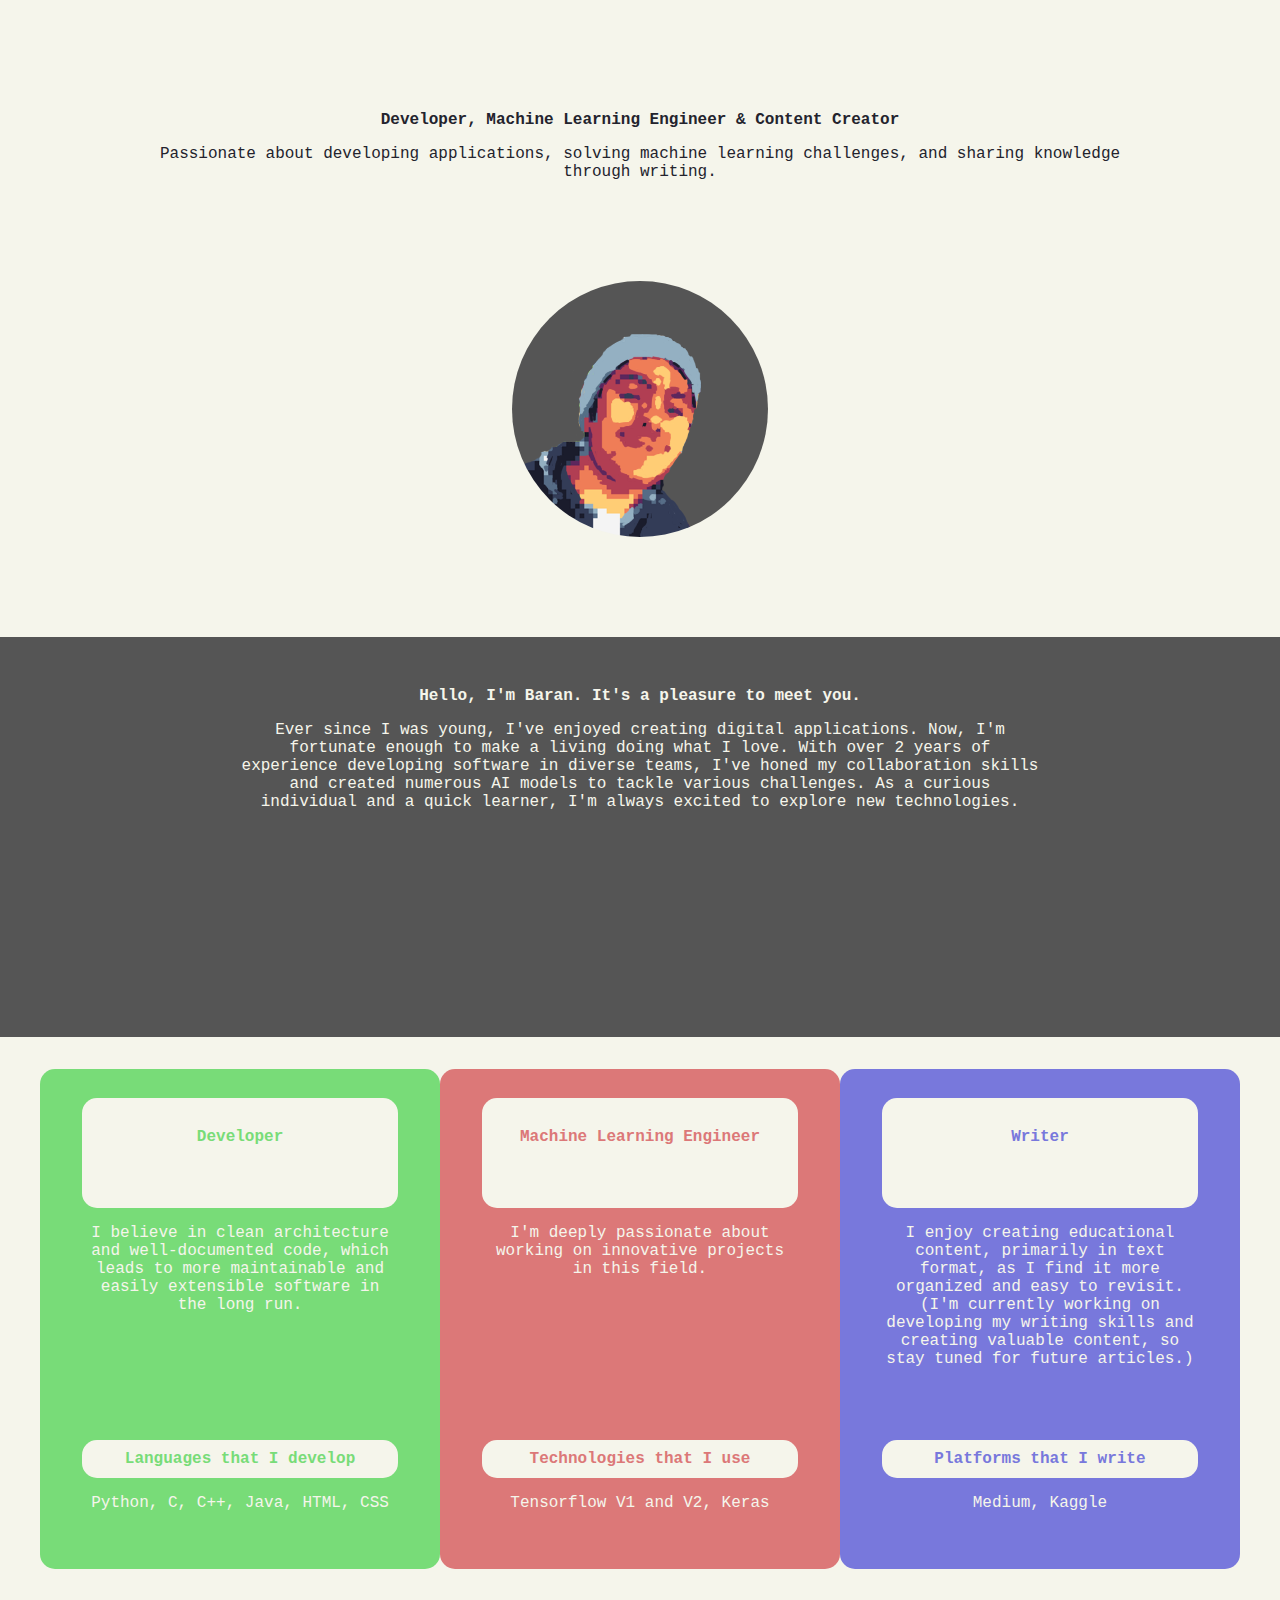
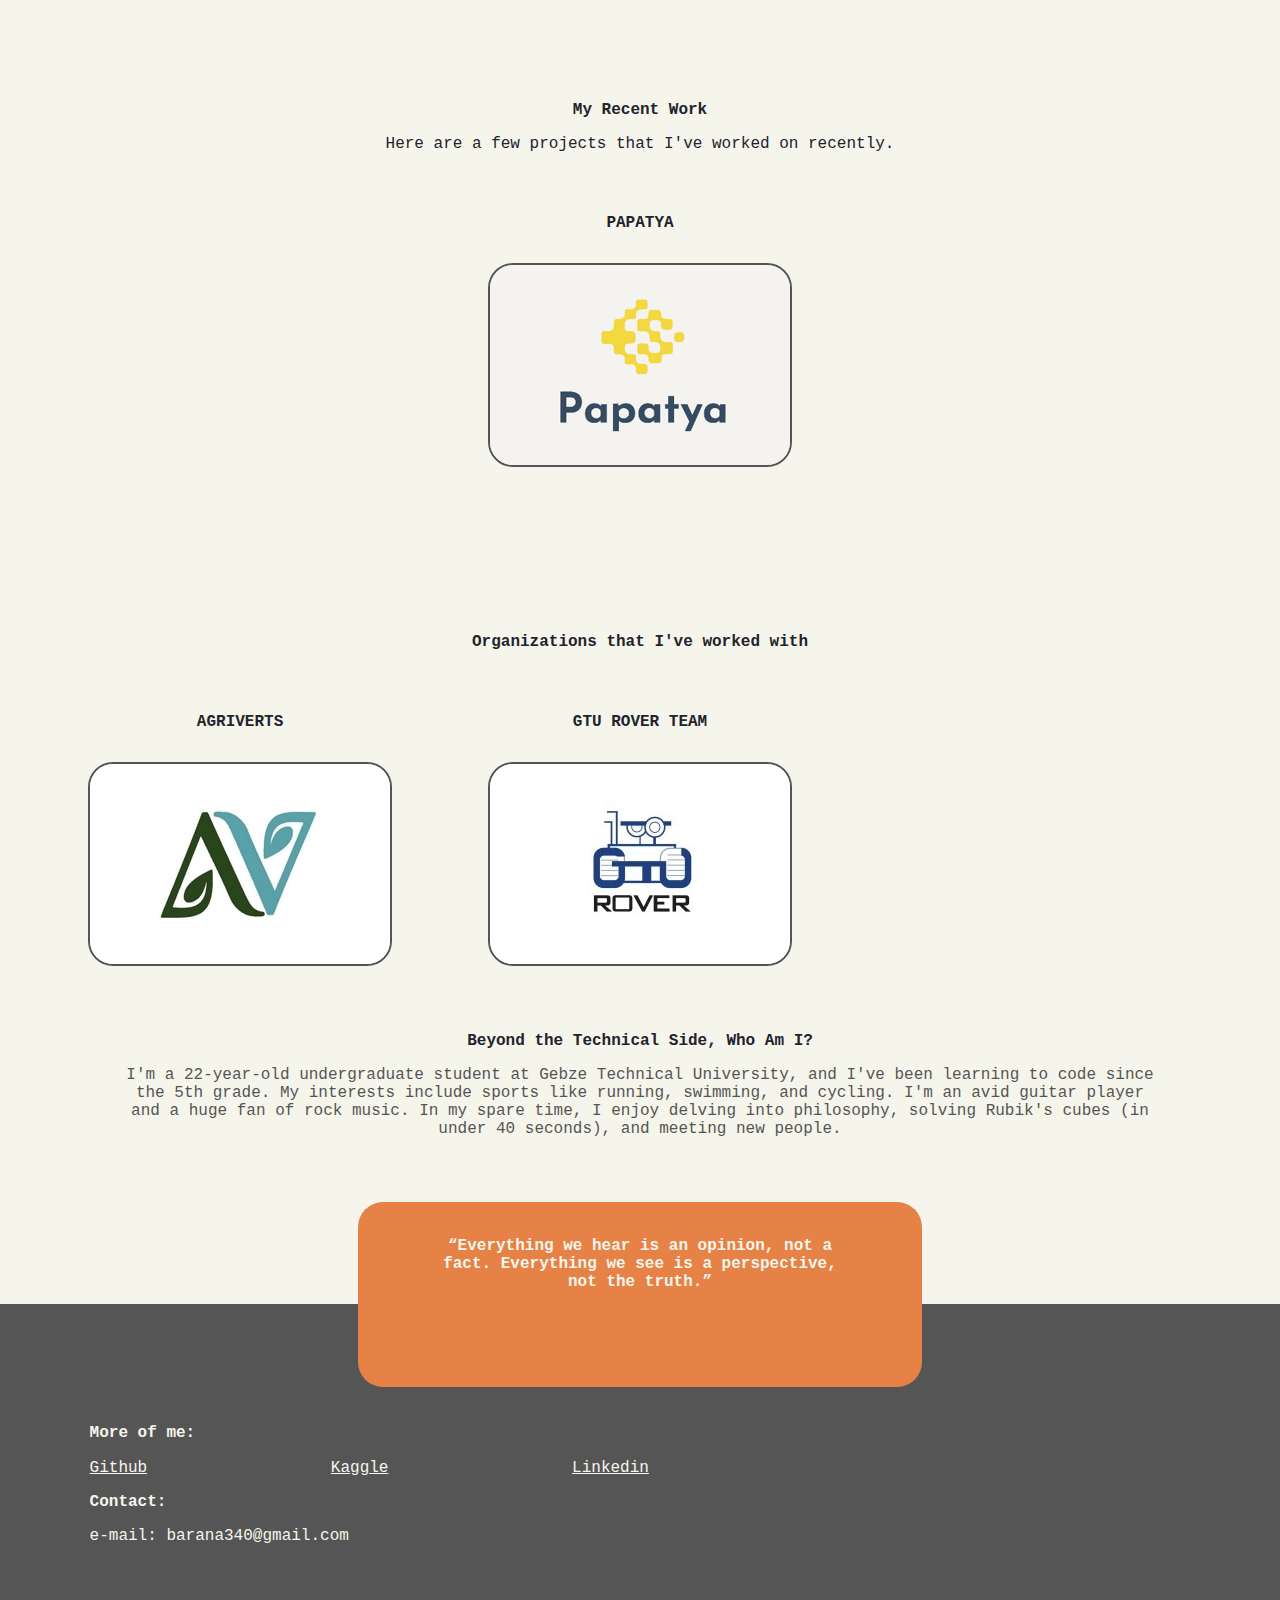
<file: index.html>
<!DOCTYPE html>
<html lang="en" style="margin: 0">
<head>
  <meta charset="UTF-8">
  <meta name="viewport" content="width=device-width, initial-scale=1.0">
  <link rel="stylesheet" href="styles.css">
  <link rel="icon" href="icon.png">
  <title>Baran Sahin</title>
  <style>
    body, html {
      margin: 0;
      font-family: Arial, sans-serif;
    }

    .mafont {
      font-size: 1em;
    }

    .container {
      max-width: 1200px;
      margin: 0 auto;
    }

    .row {
      display: flex;
      flex-wrap: wrap;
      justify-content: center;
      margin: 2rem 0;
    }

    .column {
      flex: 1;
      padding: 1rem;
      max-width: 33.33%;
      box-sizing: border-box;
    }

    img {
      max-width: 100%;
      height: auto;
    }

    .quote-box {
      position: relative;
      margin-top: -6rem;
    }

    .quote-box:before {
      content: '';
      display: block;
      position: absolute;
      top: 50%;
      left: 50%;
      width: 100%;
      height: 100%;
      background: rgb(230, 130, 70);
      border-radius: 25px;
      z-index: -1;
      transform: translate(-50%, -50%);
    }
  </style>
</head>
<body>
  <header class="container">
    <h1 style="text-align:center;padding-top: 100px;" class="mafont">Developer, Machine Learning Engineer & Content Creator</h1>
    <p style="text-align:center;margin-bottom: 50px" class="mafont">Passionate about developing applications, solving machine learning challenges, and sharing knowledge through writing.</p>
    <img src="profilep.png" alt="me" style="border-radius:128px;margin-left:auto;margin-right:auto;margin-top: 100px;margin-bottom: 100px;display:block">
  </header>
  <section style="background-color: rgb(85,85,85);margin-left:0;margin-right:0;height: 400px">
    <div class="container">
      <h2 style="text-align:center;padding-top: 50px;color: rgb(245,245,235)" class="mafont">Hello, I'm Baran. It's a pleasure to meet you.</h2>
	  <p style="text-align:center;margin-left: auto;margin-right: auto;color: rgb(245,245,235);max-width: 800px" class="mafont">Ever since I was young, I've enjoyed creating digital applications. Now, I'm fortunate enough to make a living doing what I love. With over 2 years of experience developing software in diverse teams, I've honed my collaboration skills and created numerous AI models to tackle various challenges. As a curious individual and a quick learner, I'm always excited to explore new technologies.</p>
    </div>
  </section>
  <section class="container">
    <div class="row" style="margin-top: 2rem">
      <div class="column" style="background-color: rgb(120,220,120);border-radius: 15px;height: 500px">
        <h2 style="text-align:center;background-color: rgb(245,245,235);border-radius:        15px;color: rgb(120,220,120);padding:30px;height:50px" class="mafont">Developer</h2>
        <p style="text-align:center;color: rgb(245,245,235);height: 200px" class="mafont">
          I believe in clean architecture and well-documented code, which leads to more maintainable and easily extensible software in the long run.
        </p>
        <h3 style="text-align:center;background-color: rgb(245,245,235);border-radius:15px;color: rgb(120,220,120);padding:10px" class="mafont">Languages that I develop</h3>
        <p style="text-align:center;color: rgb(245,245,235)" class="mafont">Python, C, C++, Java, HTML, CSS</p>
      </div>
      <div class="column" style="background-color: rgb(220,120,120);height: 500px;border-radius: 15px">
        <h2 style="text-align:center;background-color: rgb(245,245,235);border-radius:15px;color: rgb(220,120,120);padding:30px;height:50px" class="mafont">Machine Learning Engineer</h2>
        <p style="text-align:center;color: rgb(245,245,235);height: 200px" class="mafont">
          I'm deeply passionate about working on innovative projects in this field.
        </p>
        <h3 style="text-align:center;background-color: rgb(245,245,235);border-radius:15px;color: rgb(220,120,120);padding:10px" class="mafont">Technologies that I use</h3>
        <p style="text-align:center;color: rgb(245,245,235)" class="mafont">Tensorflow V1 and V2, Keras</p>
      </div>
      <div class="column" style="background-color: rgb(120,120,220);height: 500px;border-radius: 15px">
        <h2 style="text-align:center;background-color: rgb(245,245,235);border-radius:15px;color: rgb(120,120,220);padding:30px;height:50px" class="mafont">Writer</h2>
        <p style="text-align:center;color: rgb(245,245,235);height: 200px" class="mafont">
          I enjoy creating educational content, primarily in text format, as I find it more organized and easy to revisit. (I'm currently working on developing my writing skills and creating valuable content, so stay tuned for future articles.)
        </p>
        <h3 style="text-align:center;background-color: rgb(245,245,235);border-radius:15px;color: rgb(120,120,220);padding:10px" class="mafont">Platforms that I write</h3>
        <p style="text-align:center;color: rgb(245,245,235)" class="mafont">Medium, Kaggle</p>
      </div>
    </div>
  </section>
  <section class="container">
    <h1 style="text-align:center;padding-top: 100px" class="mafont">My Recent Work</h1>
    <p style="text-align:center" class="mafont">Here are a few projects that I've worked on recently.</p>
    <div class="row">
      <div class="column">
        <h2 style="text-align:center" class="mafont">PAPATYA</h2>
        <a href="https://github.com/bbaransahin/Papatya" target="_blank">
          <img alt="PAPATYA" src="papatyalogo.png" style="width: 300px;height: 200px;margin-left: auto;margin-right:auto;display: block;border-radius: 25px;border: 2px solid rgb(85,85,85)"></img>
        </a>
      </div>
    </div>
  </section>
  <section class="container">
    <h1 style="text-align:center;padding-top: 100px" class="mafont">Organizations that I've worked with</h1>
    <div class="row">
      <div class="column">
        <h2 style="text-align:center" class="mafont">AGRIVERTS</h2>
        <a href="https://agriverts.com/home-1" target="_blank">
          <img alt="AGRIVERTS" src="agrivertspp.jpg" style="width: 300px;height: 200px;margin-left: auto;margin-right: auto;display: block;border-radius: 25px;border: 2px solid rgb(85,85,85)"></img>
        </a>
      </div>
      <div class="column">
        <h2 style="text-align:center" class="mafont">GTU ROVER TEAM</h2>
        <a href="https://rover.gtu.edu.tr/" target="_blank">
          <img alt="GTU ROVER TEAM" src="gturoverpp.jpeg" style="width: 300px;height: 200px;margin-left: auto;margin-right: auto;display: block;border-radius: 25px;border: 2px solid rgb(85,85,85)"></img>
        </a>
      </div>
      <div class="column">
      </div>
    </div>
  </section>
  <section class="container">
    <h1 style="text-align:center" class="mafont">Beyond the Technical Side, Who Am I?
</h1>
    <p style="text-align:center;padding-bottom: 150px;color: rgb(85,85,85)" class="mafont">I'm a 22-year-old undergraduate student at Gebze Technical University, and I've been learning to code since the 5th grade. My interests include sports like running, swimming, and cycling. I'm an avid guitar player and a huge fan of rock music. In my spare time, I enjoy delving into philosophy, solving Rubik's cubes (in under 40 seconds), and meeting new people.</p>
  </section>
  <footer style="background-color: rgb(85,85,85);margin: 0%;height: 300px">
    <h3 class="mafont" style="padding-top: 120px;color: rgb(245,245,235)">More of me:</h3>
    <a target="_blank" href="https://github.com/bbaransahin" class="mafont" style="color: rgb(245,245,235)">Github</a>
	<a target="_blank" href="https://www.kaggle.com/baransahin" class="mafont" style="color: rgb(245,245,235)">Kaggle</a>
    <a target="_blank" href="https://www.linkedin.com/in/baran-%C5%9Fahin-913518137/" class="mafont" style="color: rgb(245,245,235)">Linkedin</a>
    <h3 class="mafont" style="color: rgb(245,245,235)">Contact:</h3>
    <p class="mafont" style="color: rgb(245,245,235)">e-mail: barana340@gmail.com</p>
  </footer>
  <div style="background-color: rgb(230,130,70);margin-left: 28%;margin-right: 28%;margin-top: -415px;border-radius: 25px;height: 185px">
    <h2 class="mafont" style="text-align: center;color: rgb(245,245,235);padding: 35px">“Everything we hear is an opinion, not a fact. Everything we see is a perspective, not the truth.”</h2>
  </div>
</body>
</html>
</file>
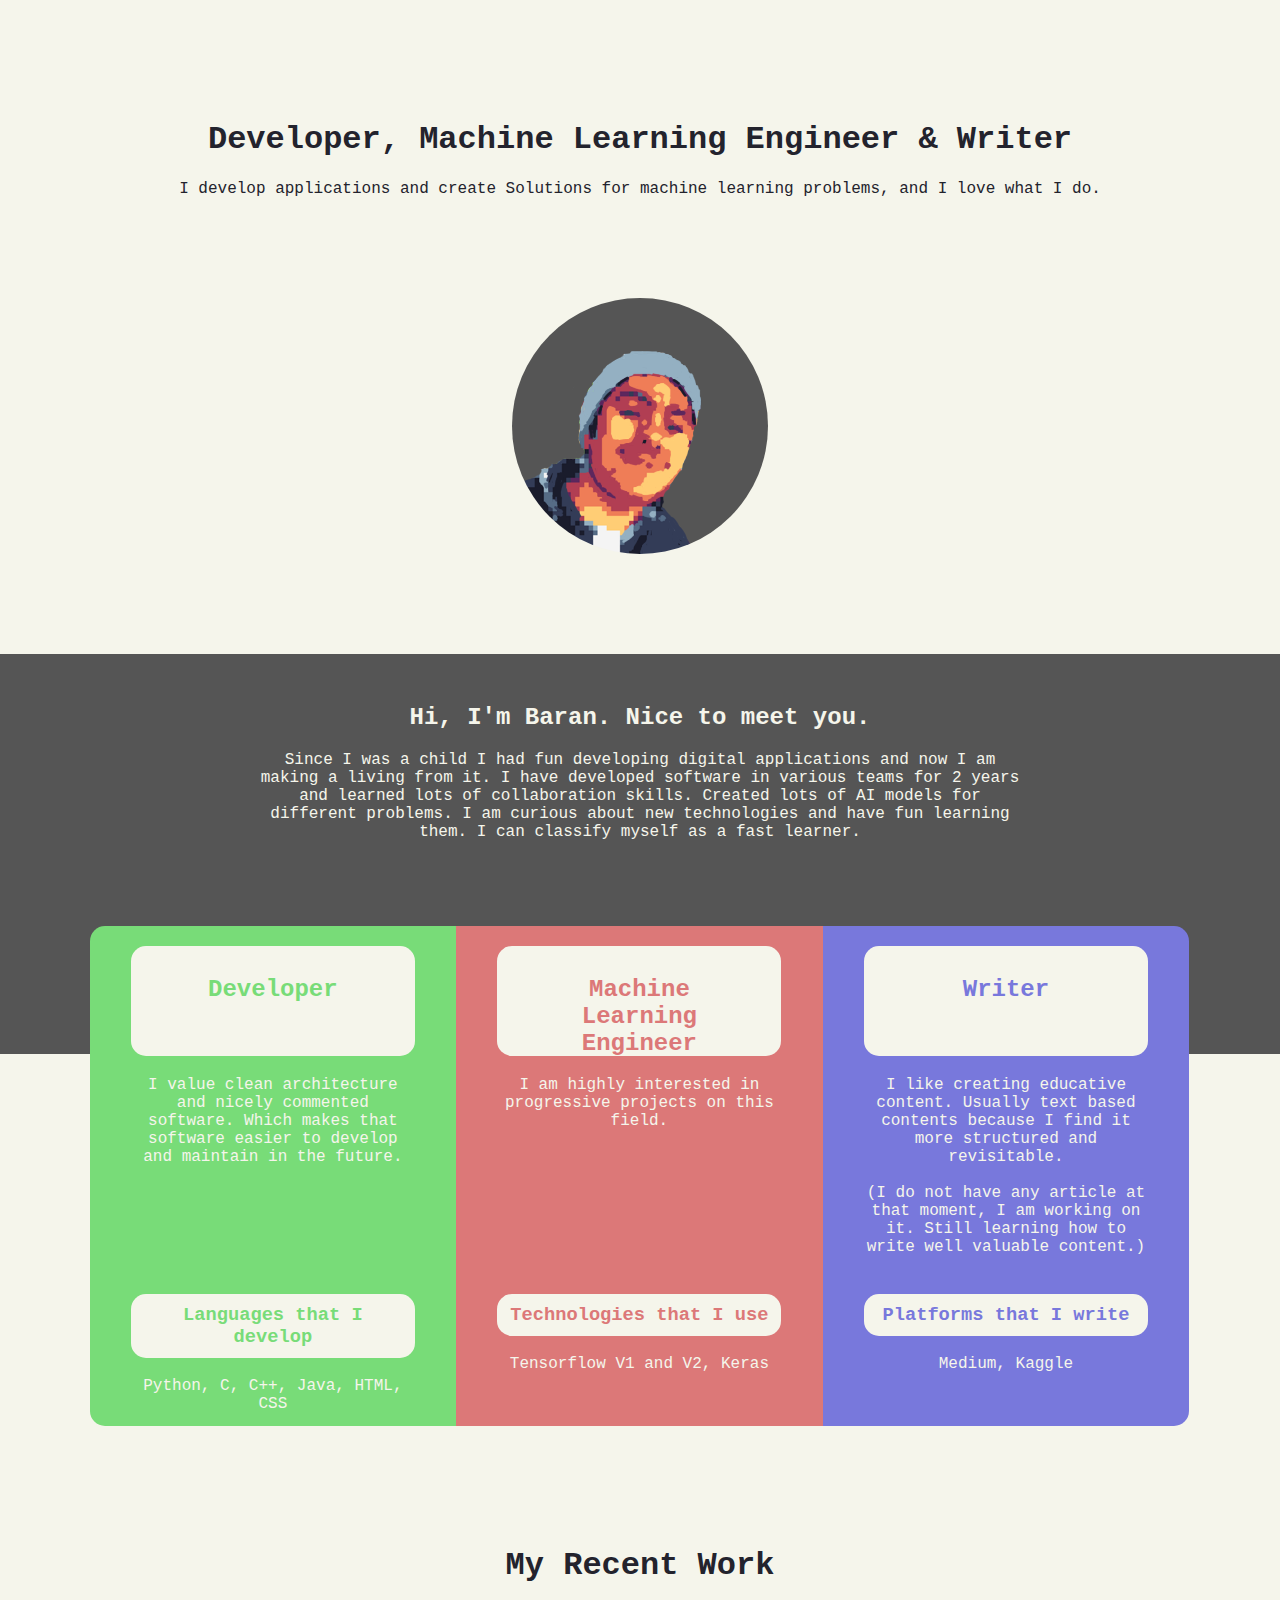
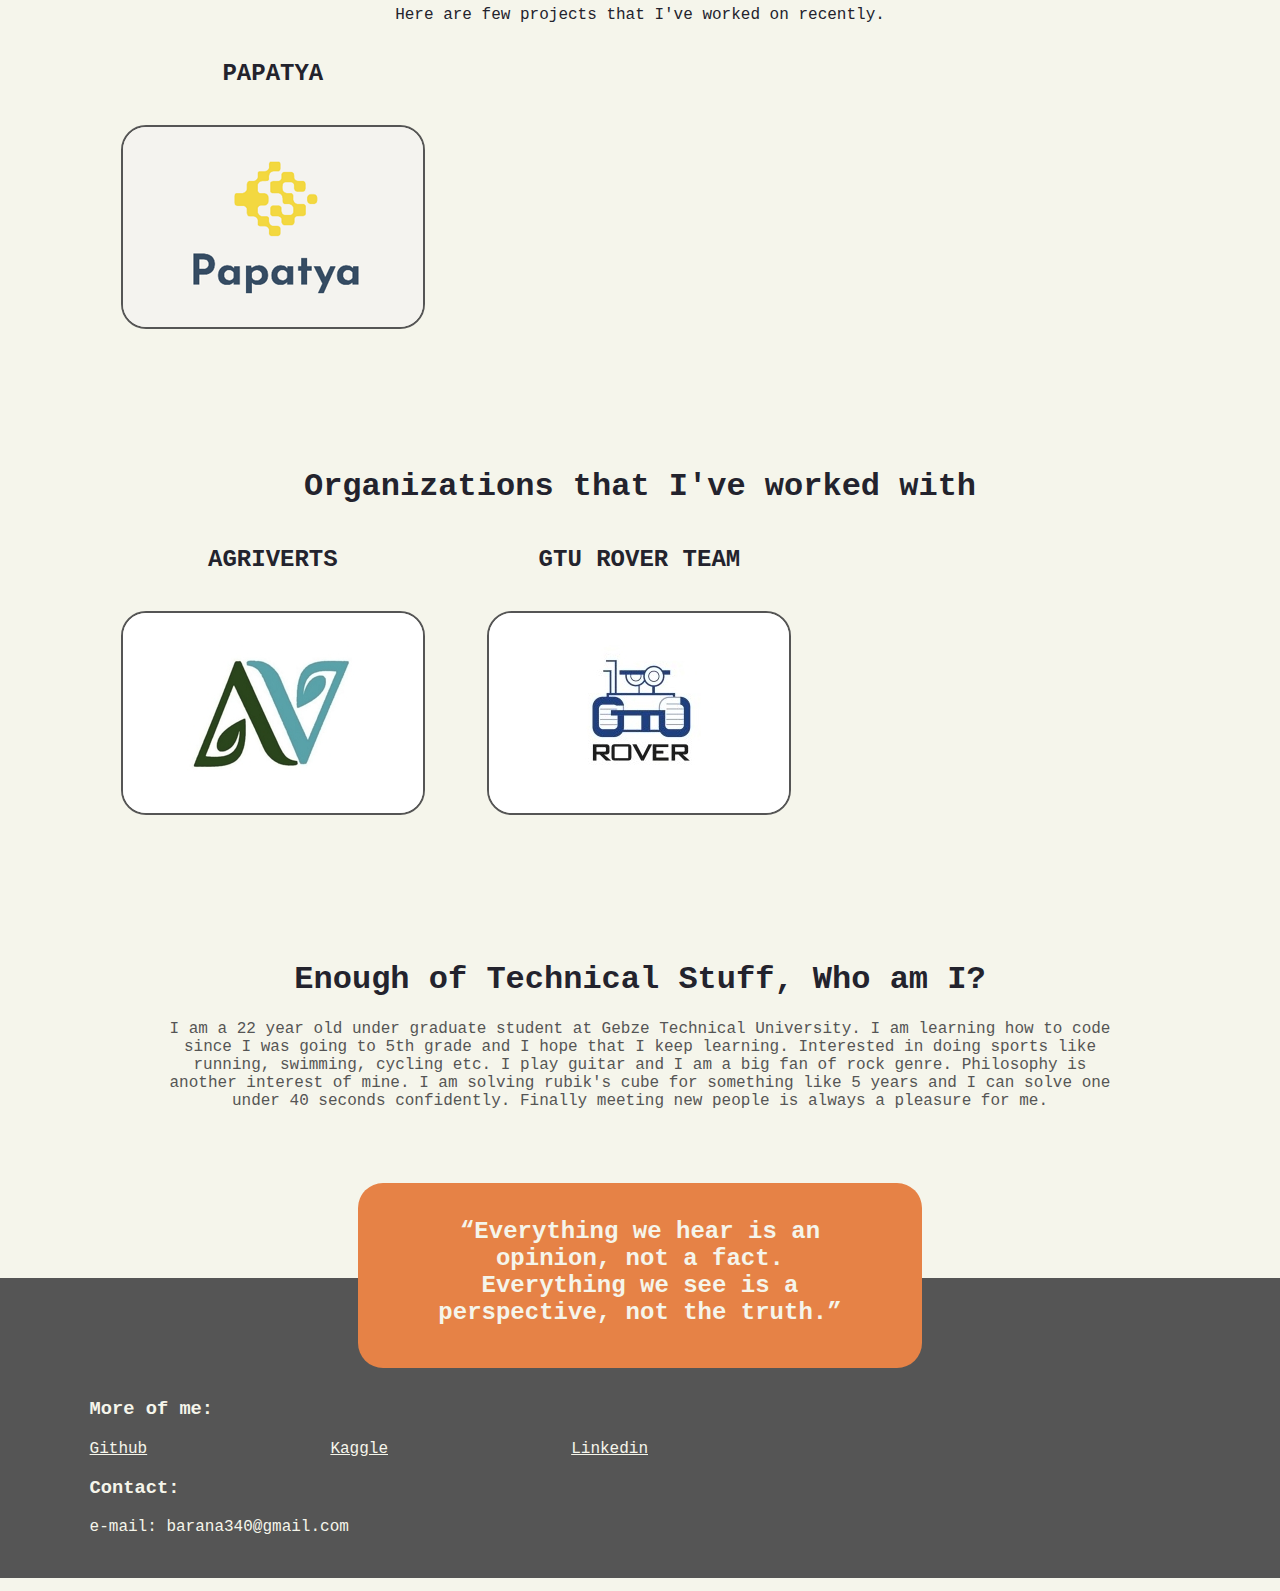
<file: backup_index.html>
<!DOCTYPE html>
<html lang="en" style="margin: 0%">
<head>
  <link rel="stylesheet" href="styles.css">
  <link rel="icon" href="icon.png">
  <title>Baran Sahin</title>
</head>
<body style="margin: 0%">
  <h1 style="text-align:center;padding-top: 100px;", class="mafont">Developer, Machine Learning Engineer & Writer</h1>
  <p style="text-align:center;margin-bottom: 50px", class="mafont">I develop applications and create Solutions for machine learning problems, and I love what I do.</p>
  <img src="profilep.png" alt="me" style="border-radius:128px;margin-left:auto;margin-right:auto;margin-top: 100px;margin-bottom: 100px;display:block"></img>
  <div style="background-color: rgb(85,85,85);margin-left:0%;margin-right:0%;height: 400px">
    <h2 style="text-align:center;padding-top: 50px;color: rgb(245,245,235)", class="mafont">Hi, I'm Baran. Nice to meet you.</h2>
    <p style="text-align:center;margin-left: 20%;margin-right: 20%;color: rgb(245,245,235)", class="mafont">Since I was a child I had fun developing digital applications and now I am making a living from it. I have developed software in various teams for 2 years and learned lots of collaboration skills. Created lots of AI models for different problems. I am curious about new technologies and have fun learning them. I can classify myself as a fast learner.</p>
  </div>
  <div class="row" style="margin-top: -10%">
    <div class="column" style="background-color: rgb(120,220,120);border-top-left-radius: 15px; border-bottom-left-radius: 15px;height: 500px">
      <h2 style="text-align:center;background-color: rgb(245,245,235);border-radius:15px;color: rgb(120,220,120);padding:30px;height:50px", class="mafont">Developer</h2>
      <p style="text-align:center;color: rgb(245,245,235);height: 200px", class="mafont">
        I value clean architecture and nicely commented software. Which makes that software easier to develop and maintain in the future.
      </p>
      <h3 style="text-align:center;background-color: rgb(245,245,235);border-radius:15px;color: rgb(120,220,120);padding:10px", class="mafont">Languages that I develop</h3>
      <p style="text-align:center;color: rgb(245,245,235)", class="mafont">Python, C, C++, Java, HTML, CSS</p>
    </div>
    <div class="column" style="background-color: rgb(220,120,120);height: 500px">
      <h2 style="text-align:center;background-color: rgb(245,245,235);border-radius:15px;color: rgb(220,120,120);padding:30px;height:50px", class="mafont">Machine Learning Engineer</h2>
      <p style="text-align:center;color: rgb(245,245,235);height: 200px", class="mafont">
        I am highly interested in progressive projects on this field.
      </p>
      <h3 style="text-align:center;background-color: rgb(245,245,235);border-radius:15px;color: rgb(220,120,120);padding:10px", class="mafont">Technologies that I use</h3>
      <p style="text-align:center;color: rgb(245,245,235)", class="mafont">Tensorflow V1 and V2, Keras</p>
    </div>
    <div class="column" style="background-color: rgb(120,120,220);border-top-right-radius: 15px;border-bottom-right-radius: 15px;height: 500px">
      <h2 style="text-align:center;background-color: rgb(245,245,235);border-radius:15px;color: rgb(120,120,220);padding:30px;height:50px", class="mafont">Writer</h2>
      <p style="text-align:center;color: rgb(245,245,235);height: 200px", class="mafont">
        I like creating educative content. Usually text based contents because I find it more structured and revisitable. <br><br>(I do not have any article at that moment, I am working on it. Still learning how to write well valuable content.)
      </p>
      <h3 style="text-align:center;background-color: rgb(245,245,235);border-radius:15px;color: rgb(120,120,220);padding:10px", class="mafont">Platforms that I write</h3>
      <p style="text-align:center;color: rgb(245,245,235)", class="mafont">Medium, Kaggle</p>
    </div>
  </div>
  <h1 style="text-align:center;padding-top: 100px", class="mafont">My Recent Work</h1>
  <p style="text-align:center", class="mafont">Here are few projects that I've worked on recently.</p>
  <div class="row">
    <div class="column">
      <h2 style="text-align:center" class="mafont">PAPATYA</h2>
      <a href="https://github.com/bbaransahin/Papatya" target="_blank">
        <img alt="PAPATYA" src="papatyalogo.png" style="width: 300px;height: 200px;margin-left: auto;margin-right:auto;display: block;border-radius: 25px;border: 2px solid rgb(85,85,85)"></img>
      </a>
    </div>
  </div>
  <h1 style="text-align:center;padding-top: 100px", class="mafont">Organizations that I've worked with</h1>
  <div class="row" style="margin-bottom: 10%">
    <div class="column">
      <h2 style="text-align:center", class="mafont">AGRIVERTS</h2>
      <a href="https://agriverts.com/home-1" target="_blank">
        <img alt="AGRIVERTS" src="agrivertspp.jpg" style="width: 300px;height: 200px;margin-left: auto;margin-right: auto;display: block;border-radius: 25px;border: 2px solid rgb(85,85,85)"></img>
      </a>
    </div>
    <div class="column">
      <h2 style="text-align:center", class="mafont">GTU ROVER TEAM</h2>
      <a href="https://rover.gtu.edu.tr/" target="_blank">
        <img alt="GTU ROVER TEAM" src="gturoverpp.jpeg" style="width: 300px;height: 200px;margin-left: auto;margin-right: auto;display: block;border-radius: 25px;border: 2px solid rgb(85,85,85)"></img>
      </a>
    </div>
    <div class="column">
    </div>
  </div>
  <div>
    <h1 style="text-align:center" class="mafont">Enough of Technical Stuff, Who am I?</h1>
    <p style="text-align:center;padding-bottom: 150px;color: rgb(85,85,85)" class="mafont">I am a 22 year old under graduate student at Gebze Technical University. I am learning how to code since I was going to 5th grade and I hope that I keep learning. Interested in doing sports like running, swimming, cycling etc. I play guitar and I am a big fan of rock genre. Philosophy is another interest of mine. I am solving  rubik's cube for something like 5 years and I can solve one under 40 seconds confidently. Finally meeting new people is always a pleasure for me.</p>
  </div>
  <div style="background-color: rgb(85,85,85);margin: 0%;height: 300px">
    <h3 class="mafont" style="padding-top: 120px;color: rgb(245,245,235)">More of me:</h3>
    <a target="_blank" href="https://github.com/bbaransahin" class="mafont" style="color: rgb(245,245,235)">Github</a>
    <a target="_blank" href="https://www.kaggle.com/baransahin" class="mafont" style="color: rgb(245,245,235)">Kaggle</a>
    <a target="_blank" href="https://www.linkedin.com/in/baran-%C5%9Fahin-913518137/" class="mafont" style="color: rgb(245,245,235)">Linkedin</a>
    <h3 class="mafont" style="color: rgb(245,245,235)">Contact:</h3>
    <p class="mafont" style="color: rgb(245,245,235)">e-mail: barana340@gmail.com</p>
  </div>
  <div style="background-color: rgb(230,130,70);margin-left: 28%;margin-right: 28%;margin-top: -415px;border-radius: 25px;height: 185px">
    <h2 class="mafont" style="text-align: center;color: rgb(245,245,235);padding: 35px">“Everything we hear is an opinion, not a fact. Everything we see is a perspective, not the truth.”</h2>
  </div>
</body>
</html>
</file>
<file: styles.css>
* {
  margin-left: 7%;
  margin-right: 7%;
}
.mafont {
  font-family:"Lucida Console", monospace;
}
.column {
  float: left;
  width: 30%;
  padding-left: 1.65%;
  padding-right: 1.65%;
  margin-left: 0%;
  margin-right: 0%;
}
.row:after{
  content: "";
  display: table;
  clear: both;
}
h1, h2, h3, p{
  color: rgb(35,35,45);
}
html {
  background-color: rgb(245,245,235);
}
</file>
